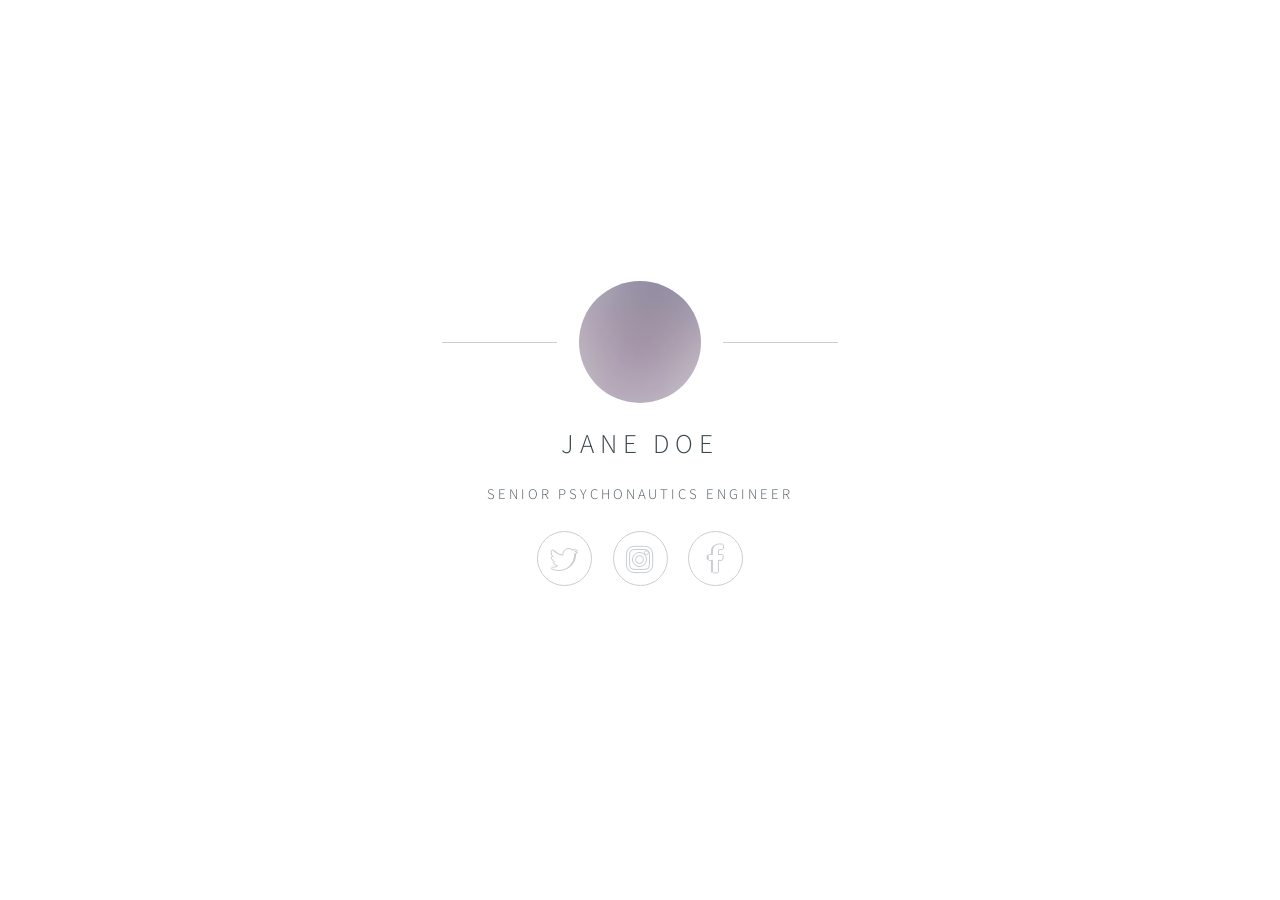
<file: index.html>
<!DOCTYPE HTML>
<!--
	Identity by HTML5 UP
	html5up.net | @ajlkn
	Free for personal and commercial use under the CCA 3.0 license (html5up.net/license)
-->
<html>
	<head>
		<title>Identity by HTML5 UP</title>
		<meta charset="utf-8" />
		<meta name="viewport" content="width=device-width, initial-scale=1" />
		<!--[if lte IE 8]><script src="assets/js/html5shiv.js"></script><![endif]-->
		<link rel="stylesheet" href="assets/css/main.css" />
		<!--[if lte IE 9]><link rel="stylesheet" href="assets/css/ie9.css" /><![endif]-->
		<!--[if lte IE 8]><link rel="stylesheet" href="assets/css/ie8.css" /><![endif]-->
		<noscript><link rel="stylesheet" href="assets/css/noscript.css" /></noscript>
	</head>
	<body class="is-loading">

		<!-- Wrapper -->
			<div id="wrapper">

				<!-- Main -->
					<section id="main">
						<header>
							<span class="avatar"><img src="images/avatar.jpg" alt="" /></span>
							<h1>Jane Doe</h1>
							<p>Senior Psychonautics Engineer</p>
						</header>
						<footer>
							<ul class="icons">
								<li><a href="#" class="fa-twitter">Twitter</a></li>
								<li><a href="#" class="fa-instagram">Instagram</a></li>
								<li><a href="#" class="fa-facebook">Facebook</a></li>
							</ul>
						</footer>
					</section>

				<!-- Footer -->
					<footer id="footer">
						<ul class="copyright">
							
						</ul>
					</footer>

			</div>

		<!-- Scripts -->
			<!--[if lte IE 8]><script src="assets/js/respond.min.js"></script><![endif]-->
			<script>
				if ('addEventListener' in window) {
					window.addEventListener('load', function() { document.body.className = document.body.className.replace(/\bis-loading\b/, ''); });
					document.body.className += (navigator.userAgent.match(/(MSIE|rv:11\.0)/) ? ' is-ie' : '');
				}
			</script>

	</body>
</html>
</file>
<file: assets/css/ie9.css>
/*
	Identity by HTML5 UP
	html5up.net | @ajlkn
	Free for personal and commercial use under the CCA 3.0 license (html5up.net/license)
*/

/* Basic */

	body {
		background-image: url("../../images/bg.jpg");
		background-repeat: no-repeat;
		background-size: cover;
		background-position: bottom center;
		background-attachment: fixed;
	}

		body:after {
			display: none;
		}

/* List */

	ul.icons li a:before {
		color: #c8cccf;
	}

	ul.icons li a:hover:before {
		color: #ff7496;
	}

/* Wrapper */

	#wrapper {
		text-align: center;
	}

/* Main */

	#main {
		display: inline-block;
	}
</file>
<file: assets/css/ie8.css>
/*
	Identity by HTML5 UP
	html5up.net | @ajlkn
	Free for personal and commercial use under the CCA 3.0 license (html5up.net/license)
*/

/* List */

	ul.icons li a {
		-ms-behavior: url("assets/js/PIE.htc");
	}

		ul.icons li a:before {
			text-align: center;
			font-size: 26px;
		}

/* Main */

	#main {
		-ms-behavior: url("assets/js/PIE.htc");
	}

		#main .avatar img {
			-ms-behavior: url("assets/js/PIE.htc");
		}

/* Footer */

	#footer {
		color: #fff;
	}

		#footer .copyright li {
			border-left: solid 1px #fff;
		}
</file>
<file: assets/css/noscript.css>
/*
	Identity by HTML5 UP
	html5up.net | @ajlkn
	Free for personal and commercial use under the CCA 3.0 license (html5up.net/license)
*/

/* Basic */

	body:after {
		display: none;
	}

/* Main */

	#main {
		-moz-transform: none !important;
		-webkit-transform: none !important;
		-ms-transform: none !important;
		transform: none !important;
		opacity: 1 !important;
	}
</file>
<file: assets/css/main.css>
@charset "UTF-8";
@import url(font-awesome.min.css);
@import url("https://fonts.googleapis.com/css?family=Source+Sans+Pro:300");

/*
	Identity by HTML5 UP
	html5up.net | @ajlkn
	Free for personal and commercial use under the CCA 3.0 license (html5up.net/license)
*/

/* Reset */

	html, body, div, span, applet, object, iframe, h1, h2, h3, h4, h5, h6, p, blockquote, pre, a, abbr, acronym, address, big, cite, code, del, dfn, em, img, ins, kbd, q, s, samp, small, strike, strong, sub, sup, tt, var, b, u, i, center, dl, dt, dd, ol, ul, li, fieldset, form, label, legend, table, caption, tbody, tfoot, thead, tr, th, td, article, aside, canvas, details, embed, figure, figcaption, footer, header, hgroup, menu, nav, output, ruby, section, summary, time, mark, audio, video {
		margin: 0;
		padding: 0;
		border: 0;
		font-size: 100%;
		font: inherit;
		vertical-align: baseline;
	}

	article, aside, details, figcaption, figure, footer, header, hgroup, menu, nav, section {
		display: block;
	}

	body {
		line-height: 1;
	}

	ol, ul {
		list-style: none;
	}

	blockquote, q {
		quotes: none;
	}

	blockquote:before, blockquote:after, q:before, q:after {
		content: '';
		content: none;
	}

	table {
		border-collapse: collapse;
		border-spacing: 0;
	}

	body {
		-webkit-text-size-adjust: none;
	}

/* Box Model */

	*, *:before, *:after {
		-moz-box-sizing: border-box;
		-webkit-box-sizing: border-box;
		box-sizing: border-box;
	}

/* Basic */

	@media screen and (max-width: 480px) {

		html, body {
			min-width: 320px;
		}

	}

	body.is-loading *, body.is-loading *:before, body.is-loading *:after {
		-moz-animation: none !important;
		-webkit-animation: none !important;
		-ms-animation: none !important;
		animation: none !important;
		-moz-transition: none !important;
		-webkit-transition: none !important;
		-ms-transition: none !important;
		transition: none !important;
	}

	html {
		height: 100%;
	}

	body {
		height: 100%;
		background-color: #ffffff;
		
		background-repeat: repeat,			no-repeat,			no-repeat;
		background-size: 100px 100px, cover,				cover;
		background-position: top left,		center center,		bottom center;
		background-attachment: fixed,			fixed,				fixed;
	}

		body:after {
			content: '';
			display: block;
			position: fixed;
			top: 0;
			left: 0;
			width: 100%;
			height: inherit;
			opacity: 0;
			z-index: 1;
			background-color: #ffffff;

			background-repeat: repeat,			no-repeat;
			background-size: 100px 100px, cover;
			background-position: top left,		center center;
			-moz-transition: opacity 1.75s ease-out;
			-webkit-transition: opacity 1.75s ease-out;
			-ms-transition: opacity 1.75s ease-out;
			transition: opacity 1.75s ease-out;
		}

		body.is-loading:after {
			opacity: 1;
		}

/* Type */

	body, input, select, textarea {
		color: #414f57;
		font-family: "Source Sans Pro", Helvetica, sans-serif;
		font-size: 14pt;
		font-weight: 300;
		line-height: 2;
		letter-spacing: 0.2em;
		text-transform: uppercase;
	}

		@media screen and (max-width: 1680px) {

			body, input, select, textarea {
				font-size: 11pt;
			}

		}

		@media screen and (max-width: 480px) {

			body, input, select, textarea {
				font-size: 10pt;
				line-height: 1.75;
			}

		}

	a {
		-moz-transition: color 0.2s ease, border-color 0.2s ease;
		-webkit-transition: color 0.2s ease, border-color 0.2s ease;
		-ms-transition: color 0.2s ease, border-color 0.2s ease;
		transition: color 0.2s ease, border-color 0.2s ease;
		color: inherit;
		text-decoration: none;
	}

		a:before {
			-moz-transition: color 0.2s ease, text-shadow 0.2s ease;
			-webkit-transition: color 0.2s ease, text-shadow 0.2s ease;
			-ms-transition: color 0.2s ease, text-shadow 0.2s ease;
			transition: color 0.2s ease, text-shadow 0.2s ease;
		}

		a:hover {
			color: #ff7496;
		}

	strong, b {
		color: #313f47;
	}

	em, i {
		font-style: italic;
	}

	p {
		margin: 0 0 1.5em 0;
	}

	h1, h2, h3, h4, h5, h6 {
		color: #313f47;
		line-height: 1.5;
		margin: 0 0 0.75em 0;
	}

		h1 a, h2 a, h3 a, h4 a, h5 a, h6 a {
			color: inherit;
			text-decoration: none;
		}

	h1 {
		font-size: 1.85em;
		letter-spacing: 0.22em;
		margin: 0 0 0.525em 0;
	}

	h2 {
		font-size: 1.25em;
	}

	h3 {
		font-size: 1em;
	}

	h4 {
		font-size: 1em;
	}

	h5 {
		font-size: 1em;
	}

	h6 {
		font-size: 1em;
	}

	@media screen and (max-width: 480px) {

		h1 {
			font-size: 1.65em;
		}

	}

	sub {
		font-size: 0.8em;
		position: relative;
		top: 0.5em;
	}

	sup {
		font-size: 0.8em;
		position: relative;
		top: -0.5em;
	}

	hr {
		border: 0;
		border-bottom: solid 1px #c8cccf;
		margin: 3em 0;
	}

/* Form */

	form {
		margin: 0 0 1.5em 0;
	}

		form > .field {
			margin: 0 0 1.5em 0;
		}

			form > .field > :last-child {
				margin-bottom: 0;
			}

	label {
		color: #313f47;
		display: block;
		font-size: 0.9em;
		margin: 0 0 0.75em 0;
	}

	input[type="text"],
	input[type="password"],
	input[type="email"],
	input[type="tel"],
	select,
	textarea {
		-moz-appearance: none;
		-webkit-appearance: none;
		-ms-appearance: none;
		appearance: none;
		border-radius: 4px;
		border: solid 1px #c8cccf;
		color: inherit;
		display: block;
		outline: 0;
		padding: 0 1em;
		text-decoration: none;
		width: 100%;
	}

		input[type="text"]:invalid,
		input[type="password"]:invalid,
		input[type="email"]:invalid,
		input[type="tel"]:invalid,
		select:invalid,
		textarea:invalid {
			box-shadow: none;
		}

		input[type="text"]:focus,
		input[type="password"]:focus,
		input[type="email"]:focus,
		input[type="tel"]:focus,
		select:focus,
		textarea:focus {
			border-color: #ff7496;
		}

	.select-wrapper {
		text-decoration: none;
		display: block;
		position: relative;
	}

		.select-wrapper:before {
			content: "";
			-moz-osx-font-smoothing: grayscale;
			-webkit-font-smoothing: antialiased;
			font-family: FontAwesome;
			font-style: normal;
			font-weight: normal;
			text-transform: none !important;
		}

		.select-wrapper:before {
			color: #c8cccf;
			display: block;
			height: 2.75em;
			line-height: 2.75em;
			pointer-events: none;
			position: absolute;
			right: 0;
			text-align: center;
			top: 0;
			width: 2.75em;
		}

		.select-wrapper select::-ms-expand {
			display: none;
		}

	input[type="text"],
	input[type="password"],
	input[type="email"],
	select {
		height: 2.75em;
	}

	textarea {
		padding: 0.75em 1em;
	}

	input[type="checkbox"],
	input[type="radio"] {
		-moz-appearance: none;
		-webkit-appearance: none;
		-ms-appearance: none;
		appearance: none;
		display: block;
		float: left;
		margin-right: -2em;
		opacity: 0;
		width: 1em;
		z-index: -1;
	}

		input[type="checkbox"] + label,
		input[type="radio"] + label {
			text-decoration: none;
			color: #414f57;
			cursor: pointer;
			display: inline-block;
			font-size: 1em;
			font-weight: 300;
			padding-left: 2.4em;
			padding-right: 0.75em;
			position: relative;
		}

			input[type="checkbox"] + label:before,
			input[type="radio"] + label:before {
				-moz-osx-font-smoothing: grayscale;
				-webkit-font-smoothing: antialiased;
				font-family: FontAwesome;
				font-style: normal;
				font-weight: normal;
				text-transform: none !important;
			}

			input[type="checkbox"] + label:before,
			input[type="radio"] + label:before {
				border-radius: 4px;
				border: solid 1px #c8cccf;
				content: '';
				display: inline-block;
				height: 1.65em;
				left: 0;
				line-height: 1.58125em;
				position: absolute;
				text-align: center;
				top: 0.15em;
				width: 1.65em;
			}

		input[type="checkbox"]:checked + label:before,
		input[type="radio"]:checked + label:before {
			color: #ff7496;
			content: '\f00c';
		}

		input[type="checkbox"]:focus + label:before,
		input[type="radio"]:focus + label:before {
			border-color: #ff7496;
		}

	input[type="checkbox"] + label:before {
		border-radius: 4px;
	}

	input[type="radio"] + label:before {
		border-radius: 100%;
	}

	::-webkit-input-placeholder {
		color: #616f77 !important;
		opacity: 1.0;
	}

	:-moz-placeholder {
		color: #616f77 !important;
		opacity: 1.0;
	}

	::-moz-placeholder {
		color: #616f77 !important;
		opacity: 1.0;
	}

	:-ms-input-placeholder {
		color: #616f77 !important;
		opacity: 1.0;
	}

	.formerize-placeholder {
		color: #616f77 !important;
		opacity: 1.0;
	}

/* Icon */

	.icon {
		text-decoration: none;
		position: relative;
		border-bottom: none;
	}

		.icon:before {
			-moz-osx-font-smoothing: grayscale;
			-webkit-font-smoothing: antialiased;
			font-family: FontAwesome;
			font-style: normal;
			font-weight: normal;
			text-transform: none !important;
		}

		.icon > .label {
			display: none;
		}

/* List */

	ol {
		list-style: decimal;
		margin: 0 0 1.5em 0;
		padding-left: 1.25em;
	}

		ol li {
			padding-left: 0.25em;
		}

	ul {
		list-style: disc;
		margin: 0 0 1.5em 0;
		padding-left: 1em;
	}

		ul li {
			padding-left: 0.5em;
		}

		ul.alt {
			list-style: none;
			padding-left: 0;
		}

			ul.alt li {
				border-top: solid 1px #c8cccf;
				padding: 0.5em 0;
			}

				ul.alt li:first-child {
					border-top: 0;
					padding-top: 0;
				}

		ul.icons {
			cursor: default;
			list-style: none;
			padding-left: 0;
			margin-top: -0.675em;
		}

			ul.icons li {
				display: inline-block;
				padding: 0.675em 0.5em;
			}

				ul.icons li a {
					text-decoration: none;
					position: relative;
					display: block;
					width: 3.75em;
					height: 3.75em;
					border-radius: 100%;
					border: solid 1px #c8cccf;
					line-height: 3.75em;
					overflow: hidden;
					text-align: center;
					text-indent: 3.75em;
					white-space: nowrap;
				}

					ul.icons li a:before {
						-moz-osx-font-smoothing: grayscale;
						-webkit-font-smoothing: antialiased;
						font-family: FontAwesome;
						font-style: normal;
						font-weight: normal;
						text-transform: none !important;
					}

					ul.icons li a:before {
						color: #ffffff;
						text-shadow: 1.25px 0px 0px #c8cccf, -1.25px 0px 0px #c8cccf, 0px 1.25px 0px #c8cccf, 0px -1.25px 0px #c8cccf;
					}

					ul.icons li a:hover:before {
						text-shadow: 1.25px 0px 0px #ff7496, -1.25px 0px 0px #ff7496, 0px 1.25px 0px #ff7496, 0px -1.25px 0px #ff7496;
					}

					ul.icons li a:before {
						position: absolute;
						top: 0;
						left: 0;
						width: inherit;
						height: inherit;
						font-size: 1.85rem;
						line-height: inherit;
						text-align: center;
						text-indent: 0;
					}

					ul.icons li a:hover {
						border-color: #ff7496;
					}

			@media screen and (max-width: 480px) {

				ul.icons li a:before {
					font-size: 1.5rem;
				}

			}

		ul.actions {
			cursor: default;
			list-style: none;
			padding-left: 0;
		}

			ul.actions li {
				display: inline-block;
				padding: 0 0.75em 0 0;
				vertical-align: middle;
			}

				ul.actions li:last-child {
					padding-right: 0;
				}

	dl {
		margin: 0 0 1.5em 0;
	}

		dl dt {
			display: block;
			margin: 0 0 0.75em 0;
		}

		dl dd {
			margin-left: 1.5em;
		}

/* Button */

	input[type="submit"],
	input[type="reset"],
	input[type="button"],
	button,
	.button {
		-moz-appearance: none;
		-webkit-appearance: none;
		-ms-appearance: none;
		appearance: none;
		-moz-transition: background-color 0.2s ease-in-out, border-color 0.2s ease-in-out, color 0.2s ease-in-out;
		-webkit-transition: background-color 0.2s ease-in-out, border-color 0.2s ease-in-out, color 0.2s ease-in-out;
		-ms-transition: background-color 0.2s ease-in-out, border-color 0.2s ease-in-out, color 0.2s ease-in-out;
		transition: background-color 0.2s ease-in-out, border-color 0.2s ease-in-out, color 0.2s ease-in-out;
		display: inline-block;
		height: 2.75em;
		line-height: 2.75em;
		padding: 0 1.5em;
		background-color: transparent;
		border-radius: 4px;
		border: solid 1px #c8cccf;
		color: #414f57 !important;
		cursor: pointer;
		text-align: center;
		text-decoration: none;
		white-space: nowrap;
	}

		input[type="submit"]:hover,
		input[type="reset"]:hover,
		input[type="button"]:hover,
		button:hover,
		.button:hover {
			border-color: #ff7496;
			color: #ff7496 !important;
		}

		input[type="submit"].icon,
		input[type="reset"].icon,
		input[type="button"].icon,
		button.icon,
		.button.icon {
			padding-left: 1.35em;
		}

			input[type="submit"].icon:before,
			input[type="reset"].icon:before,
			input[type="button"].icon:before,
			button.icon:before,
			.button.icon:before {
				margin-right: 0.5em;
			}

		input[type="submit"].fit,
		input[type="reset"].fit,
		input[type="button"].fit,
		button.fit,
		.button.fit {
			display: block;
			width: 100%;
			margin: 0 0 0.75em 0;
		}

		input[type="submit"].small,
		input[type="reset"].small,
		input[type="button"].small,
		button.small,
		.button.small {
			font-size: 0.8em;
		}

		input[type="submit"].big,
		input[type="reset"].big,
		input[type="button"].big,
		button.big,
		.button.big {
			font-size: 1.35em;
		}

		input[type="submit"].disabled, input[type="submit"]:disabled,
		input[type="reset"].disabled,
		input[type="reset"]:disabled,
		input[type="button"].disabled,
		input[type="button"]:disabled,
		button.disabled,
		button:disabled,
		.button.disabled,
		.button:disabled {
			-moz-pointer-events: none;
			-webkit-pointer-events: none;
			-ms-pointer-events: none;
			pointer-events: none;
			opacity: 0.5;
		}

/* Main */

	#main {
		position: relative;
		max-width: 100%;
		min-width: 27em;
		padding: 4.5em 3em 3em 3em ;
		background: #ffffff;
		border-radius: 4px;
		cursor: default;
		opacity: 0.95;
		text-align: center;
		-moz-transform-origin: 50% 50%;
		-webkit-transform-origin: 50% 50%;
		-ms-transform-origin: 50% 50%;
		transform-origin: 50% 50%;
		-moz-transform: rotateX(0deg);
		-webkit-transform: rotateX(0deg);
		-ms-transform: rotateX(0deg);
		transform: rotateX(0deg);
		-moz-transition: opacity 1s ease, -moz-transform 1s ease;
		-webkit-transition: opacity 1s ease, -webkit-transform 1s ease;
		-ms-transition: opacity 1s ease, -ms-transform 1s ease;
		transition: opacity 1s ease, transform 1s ease;
	}

		#main .avatar {
			position: relative;
			display: block;
			margin-bottom: 1.5em;
		}

			#main .avatar img {
				display: block;
				margin: 0 auto;
				border-radius: 100%;
				box-shadow: 0 0 0 1.5em #ffffff;
			}

			#main .avatar:before {
				content: '';
				display: block;
				position: absolute;
				top: 50%;
				left: -3em;
				width: calc(100% + 6em);
				height: 1px;
				z-index: -1;
				background: #c8cccf;
			}

		@media screen and (max-width: 480px) {

			#main {
				min-width: 0;
				width: 100%;
				padding: 4em 2em 2.5em 2em ;
			}

				#main .avatar:before {
					left: -2em;
					width: calc(100% + 4em);
				}

		}

		body.is-loading #main {
			opacity: 0;
			-moz-transform: rotateX(15deg);
			-webkit-transform: rotateX(15deg);
			-ms-transform: rotateX(15deg);
			transform: rotateX(15deg);
		}

/* Footer */

	#footer {
		-moz-align-self: -moz-flex-end;
		-webkit-align-self: -webkit-flex-end;
		-ms-align-self: -ms-flex-end;
		align-self: flex-end;
		width: 100%;
		padding: 1.5em 0 0 0;
		color: rgba(255, 255, 255, 0.75);
		cursor: default;
		text-align: center;
	}
		#footer .copyright {
			margin: 0;
			padding: 0;
			font-size: 0.9em;
			list-style: none;
		}

		#buttonWrapper {
			background-color: #CD1039;
			width: 100%;
			height: 7%;
			
			bottom: 0px;
			
			text-align: center;
			position:absolute; 
		}
		

			#footer .copyright li {
				display: inline-block;
				margin: 0 0 0 0.45em;
				padding: 0 0 0 0.85em;
				border-left: solid 1px rgba(255, 255, 255, 0.5);
				line-height: 1;
			}

				#footer .copyright li:first-child {
					border-left: 0;
				}

/* Wrapper */

	#wrapper {
		display: -moz-flex;
		display: -webkit-flex;
		display: -ms-flex;
		display: flex;
		-moz-align-items: center;
		-webkit-align-items: center;
		-ms-align-items: center;
		align-items: center;
		-moz-justify-content: space-between;
		-webkit-justify-content: space-between;
		-ms-justify-content: space-between;
		justify-content: space-between;
		-moz-flex-direction: column;
		-webkit-flex-direction: column;
		-ms-flex-direction: column;
		flex-direction: column;
		-moz-perspective: 1000px;
		-webkit-perspective: 1000px;
		-ms-perspective: 1000px;
		perspective: 1000px;
		position: relative;
		min-height: 100%;
		/*padding: 1.5em;*/
		z-index: 2;
	}

		#wrapper > * {
			z-index: 1;
		}

		#wrapper:before {
			content: '';
			display: block;
		}

		@media screen and (max-width: 360px) {

			#wrapper {
				padding: 0.75em;
			}

		}

		body.is-ie #wrapper {
			height: 100%;
		}
</file>
